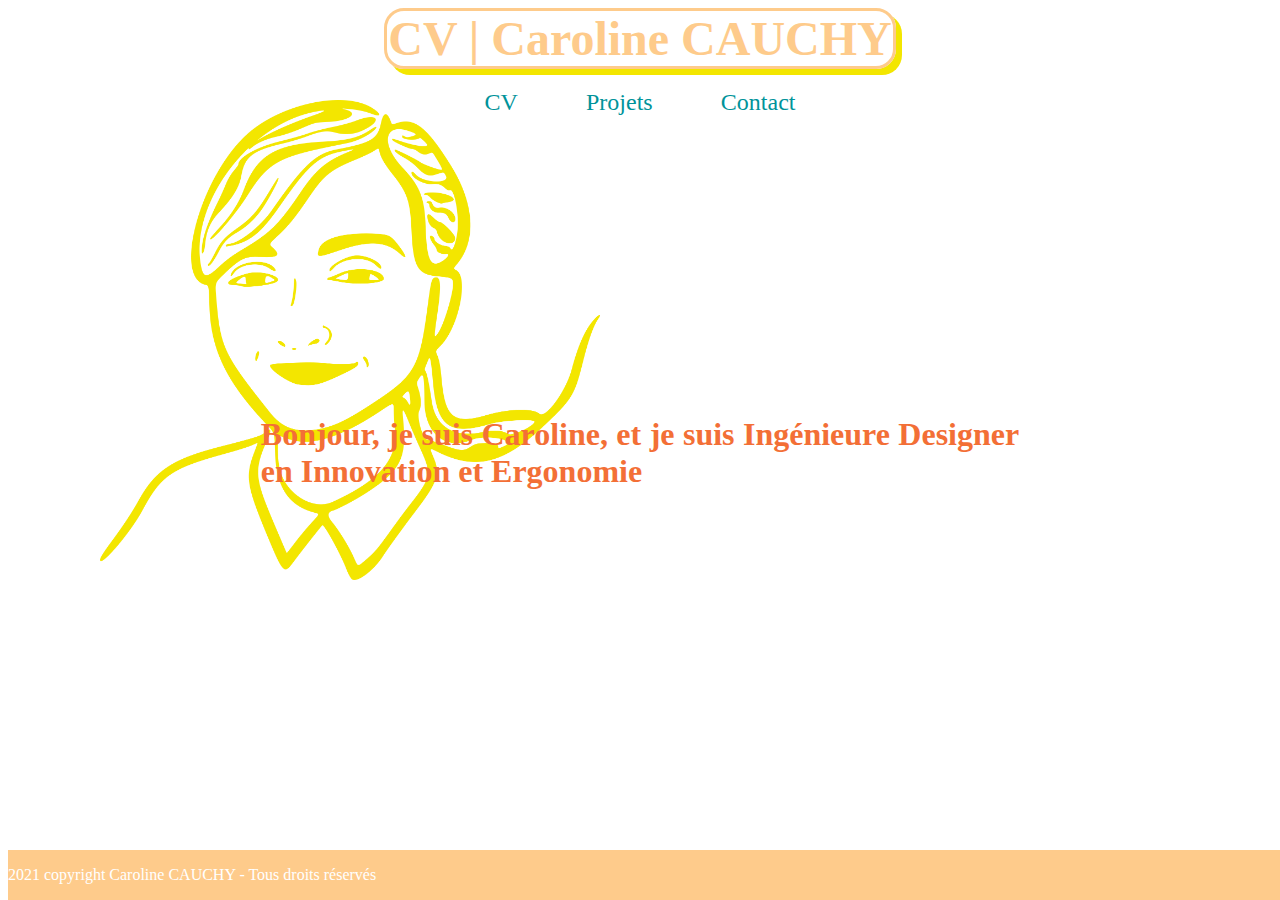
<file: Site CV/index.html>
<!DOCTYPE html>
<html>
	<head>
		<meta charset="utf-8" />
		<link rel="Stylesheet"href="Site CV_Caroline.css"/>
		<title>CV | Caroline CAUCHY</title>
	</head>
	<body>

	<!--Titre-->
		
	<header>
		<h1>CV | Caroline CAUCHY</h1>
	</header>

		<!--Sommaire-->

		<nav>
			<a href="https://cv-caroline-cauchy.000webhostapp.com/Site%20CV_Caroline_2.html">CV</a>
			<a href="https://cv-caroline-cauchy.000webhostapp.com/Site%20CV_Caroline_3.html">Projets</a>
			<a href="https://cv-caroline-cauchy.000webhostapp.com/Site%20CV_Caroline_4.html">Contact</a> 
		</nav>

			<!--Introduction-->

			<section>

				<div class="introduction">
				Bonjour,
				je suis Caroline,
				et je suis Ingénieure Designer en Innovation et Ergonomie
				</div>

			</section>


		<!--Pied de page-->
		
	<footer>
		<p>2021 copyright Caroline CAUCHY - Tous droits réservés</p>
	</footer>

	</body>
</html>
</file>
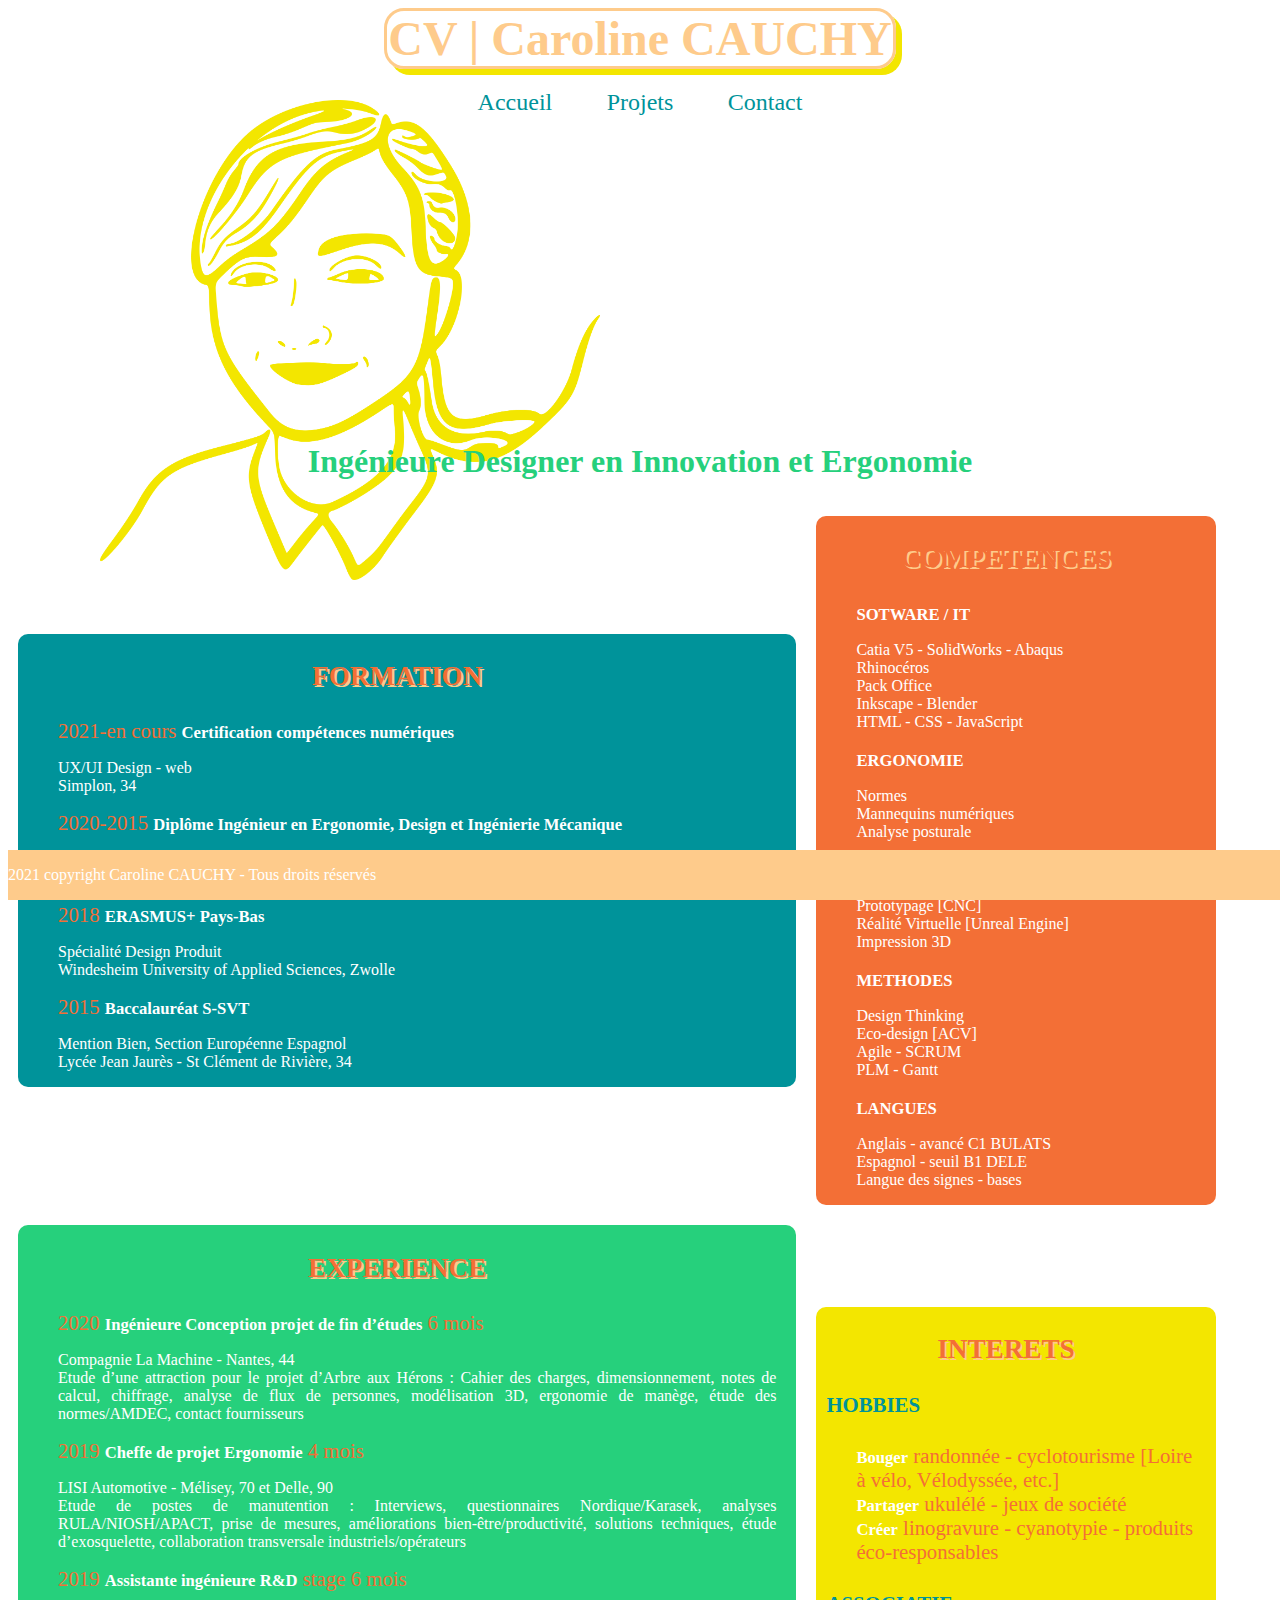
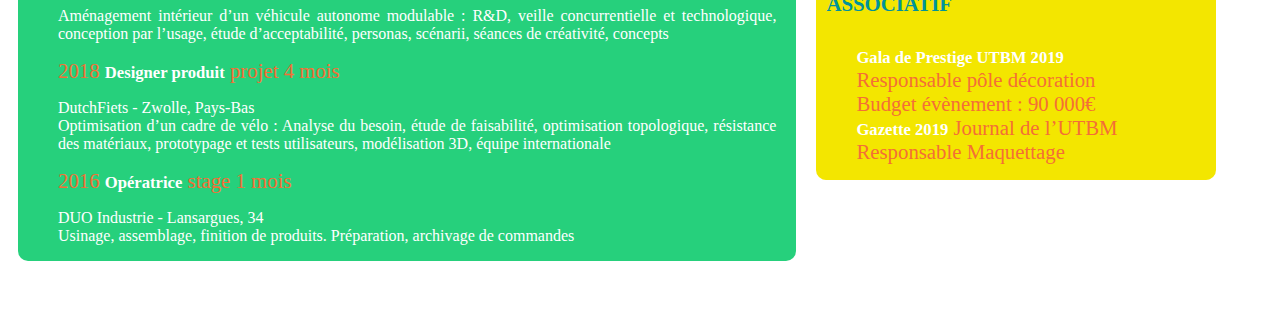
<file: Site CV/Site CV_Caroline_2.html>
<!DOCTYPE html>
<html>

	<head>
		<meta charset="utf-8" />
		<link rel="Stylesheet"href="Site CV_Caroline.css"/>
		<title>CV | Caroline CAUCHY</title>
	</head>

	<body>

	<!--Titre-->
		
	<header>
		<h1>CV | Caroline CAUCHY</h1>
	</header>

		<!--Sommaire-->

		<nav>
			<a href="https://cv-caroline-cauchy.000webhostapp.com/index.html">Accueil</a>
			<a href="https://cv-caroline-cauchy.000webhostapp.com/Site%20CV_Caroline_3.html">Projets</a>
			<a href="https://cv-caroline-cauchy.000webhostapp.com/Site%20CV_Caroline_4.html">Contact</a> 
		</nav>

			<!--Les différentes catégories du CV-->

			<section>
				
				<div class="titre">
					<h2>Ingénieure Designer en Innovation et Ergonomie</h2>
				</div>

			<div id="partiesCV">

				<div class="formation">
					<article>						
						<h3>FORMATION</h3>
						<ul>
							<li>2021-en cours <mark>Certification compétences numériques</mark></li>
							<p>UX/UI Design - web<br/>
							Simplon, 34</p>

							<li>2020-2015 <mark>Diplôme Ingénieur en Ergonomie, Design et Ingénierie Mécanique</mark></li>
							<p>Spécialité Ergonomie, Innovation et Conception<br/>
							UTBM Université de Technologie de Belfort-Montbéliard, 90</p>

							<li>2018 <mark>ERASMUS+ Pays-Bas</mark></li></p>
							<p>Spécialité Design Produit<br/>
							Windesheim University of Applied Sciences, Zwolle</p>

							<li>2015 <mark>Baccalauréat S-SVT</mark></li></p>
							<p>Mention Bien, Section Européenne Espagnol<br/>
							Lycée Jean Jaurès - St Clément de Rivière, 34</p>
						</ul>
					</article>
				</div>

				<div class="experience">
					<article>
						<h3>EXPERIENCE</h3>
						<ul>
							<li>2020 <mark>Ingénieure Conception projet de fin d’études</mark> 6 mois</li>
							<p>Compagnie La Machine - Nantes, 44<br/>
							Etude d’une attraction pour le projet d’Arbre aux Hérons : Cahier des charges, dimensionnement, notes de calcul, chiffrage, analyse de flux de personnes, modélisation 3D, ergonomie de manège, étude des normes/AMDEC, contact fournisseurs</p>

							<li>2019 <mark>Cheffe de projet Ergonomie</mark> 4 mois</li>
							<p>LISI Automotive - Mélisey, 70 et Delle, 90<br/>
							Etude de postes de manutention : Interviews, questionnaires Nordique/Karasek, analyses RULA/NIOSH/APACT, prise de mesures, améliorations bien-être/productivité, solutions techniques, étude d’exosquelette, collaboration transversale industriels/opérateurs</p>

							<li>2019 <mark>Assistante ingénieure R&D</mark> stage 6 mois</li>
							<p>Aménagement intérieur d’un véhicule autonome modulable : R&D, veille concurrentielle et technologique, conception par l’usage, étude d’acceptabilité, personas, scénarii, séances de créativité, concepts</p>

							<li>2018 <mark>Designer produit</mark> projet 4 mois</li>
							<p>DutchFiets - Zwolle, Pays-Bas<br/>
							Optimisation d’un cadre de vélo : Analyse du besoin, étude de faisabilité, optimisation topologique, résistance des matériaux, prototypage et tests utilisateurs, modélisation 3D, équipe internationale</p>

							<li>2016 <mark>Opératrice</mark> stage 1 mois</li>
							<p>DUO Industrie - Lansargues, 34<br/>
							Usinage, assemblage, finition de produits. Préparation, archivage de commandes</p>
						</ul>
					</article>
				</div>

				<div class="competences">
					<article>
					<h3>COMPETENCES</h3>
						<ul>
							<li><mark>SOTWARE / IT</mark></li>
							<p>Catia V5 - SolidWorks - Abaqus</br>
							Rhinocéros</br>
							Pack Office</br>
							Inkscape - Blender</br>
							HTML - CSS - JavaScript</p>
						
							<li><mark>ERGONOMIE</mark></li>
							<p>Normes</br>
							Mannequins numériques</br>
							Analyse posturale</p>

							<li><mark>TECHNOLOGIE</mark></li>
							<p>Prototypage [CNC]</br>
							Réalité Virtuelle [Unreal Engine]</br>
							Impression 3D</p>

							<li><mark>METHODES</mark></li>
							<p>Design Thinking</br>
							Eco-design [ACV]</br>
							Agile - SCRUM</br>
							PLM - Gantt</p>

							<li><mark>LANGUES</mark></li>
							<p>Anglais - avancé C1 BULATS</br>
							Espagnol - seuil B1 DELE</br>
							Langue des signes - bases</p>
						</ul>
					</article>
				</div>

				<div class="interets">
					<article>
					<h3>INTERETS</h3>
						<h4>HOBBIES</h4>
						<ul>
							<li><mark>Bouger</mark> randonnée - cyclotourisme [Loire à vélo, Vélodyssée, etc.]</li>
							<li><mark>Partager</mark> ukulélé - jeux de société</li>
							<li><mark>Créer</mark> linogravure - cyanotypie - produits éco-responsables</li>
						</ul>

						<h4>ASSOCIATIF</h4>
						<ul>
							<li><mark>Gala de Prestige UTBM 2019</mark></br> 
							Responsable pôle décoration </br>
							Budget évènement : 90 000€</li>
							<li><mark>Gazette 2019</mark> Journal de l’UTBM </br>
							Responsable Maquettage</li>
						</ul>
					</article>
				</div>

			</div>

			</section>

	<!--Pied de page-->

	<footer>
		<p>2021 copyright Caroline CAUCHY - Tous droits réservés</p>
	</footer>

	</body>
</html>
</file>
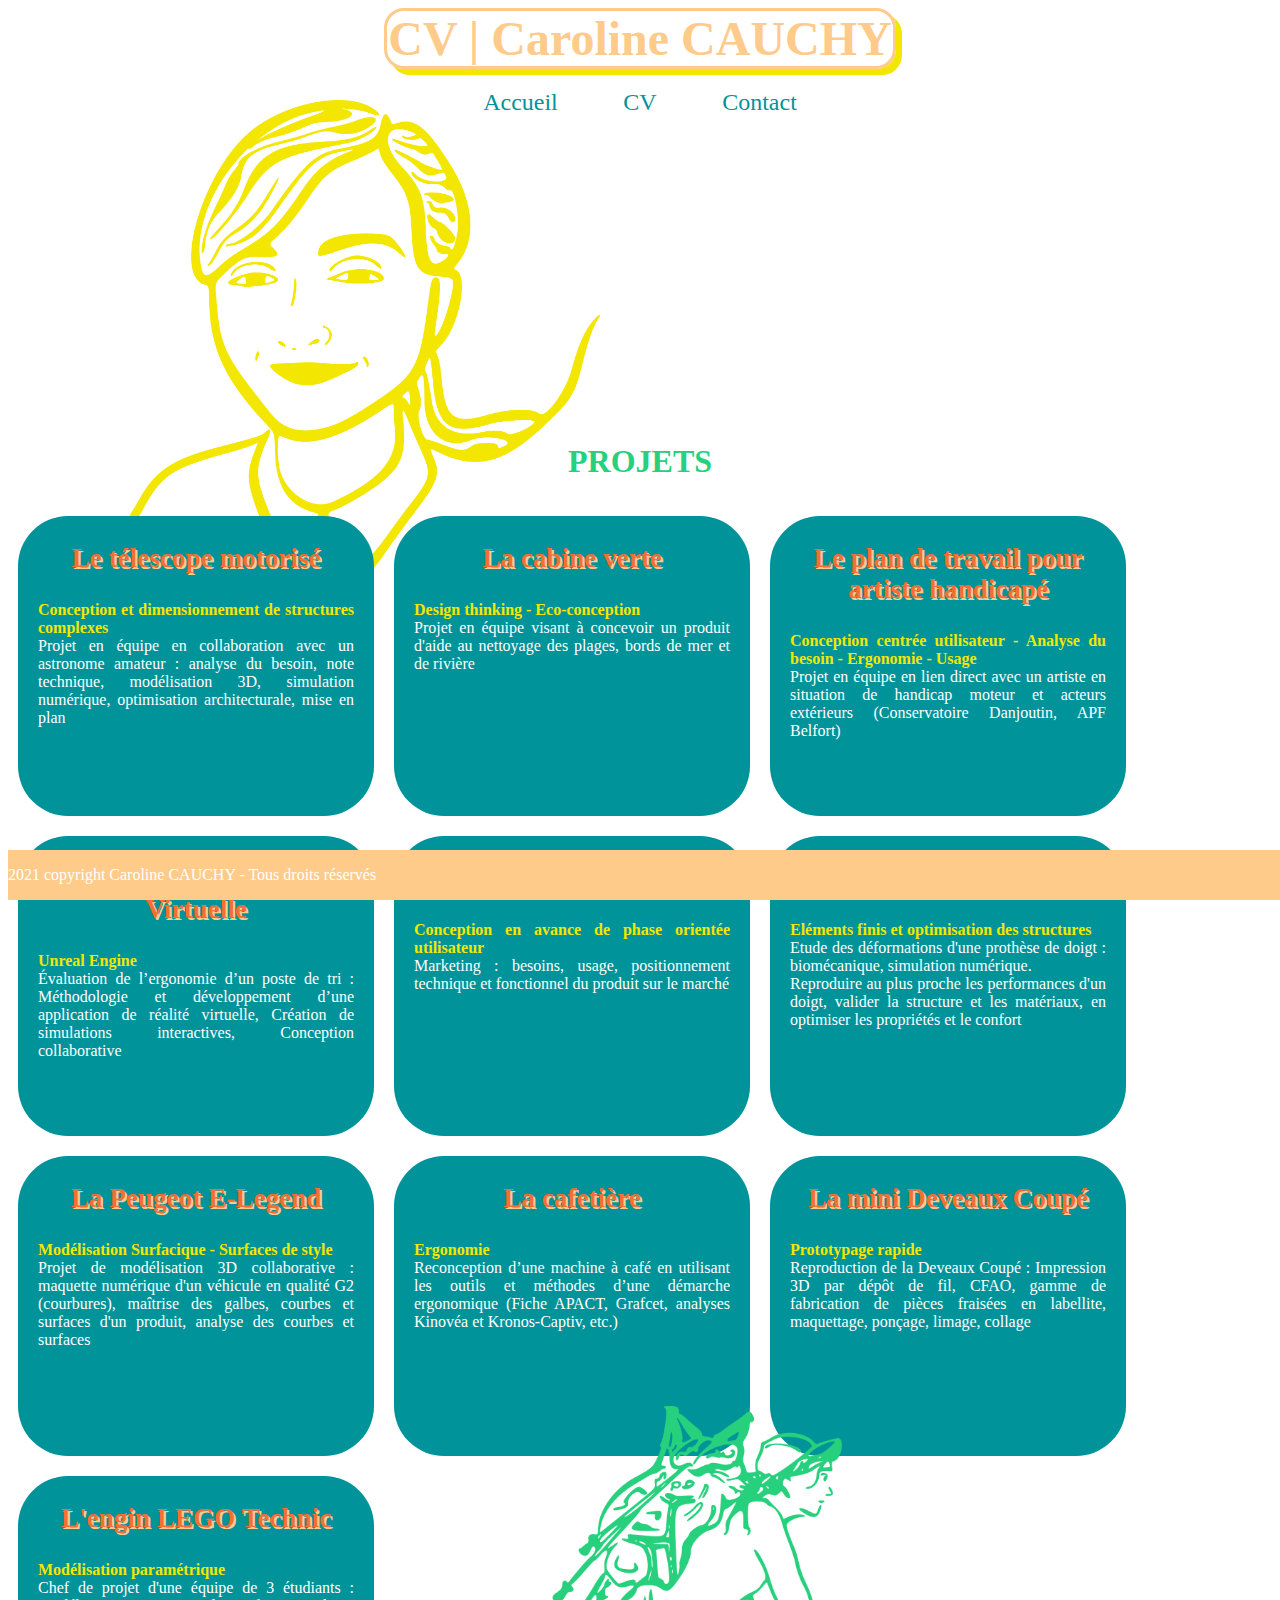
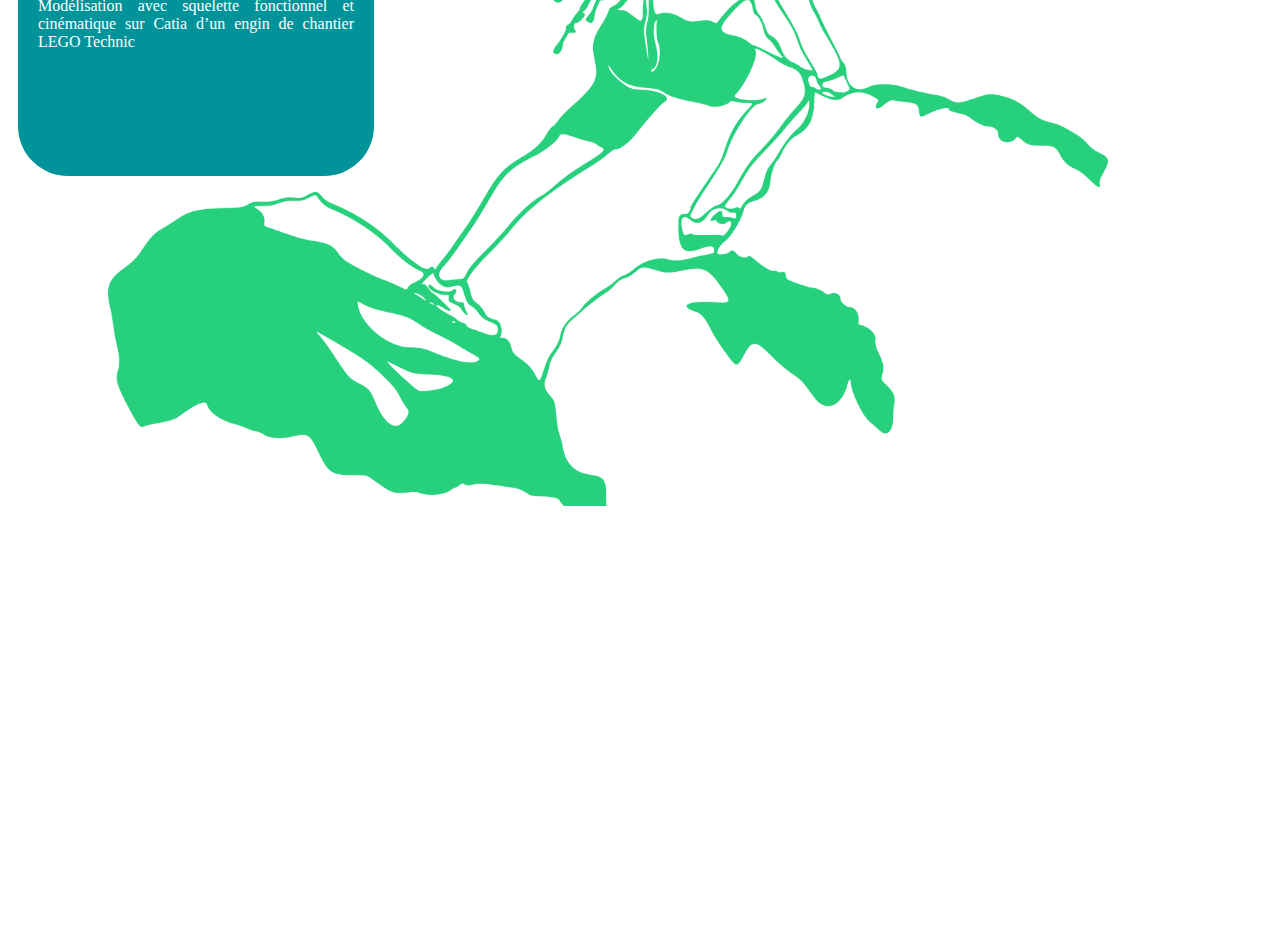
<file: Site CV/Site CV_Caroline_3.html>
<!DOCTYPE html>
<html>

	<head>
		<meta charset="utf-8" />
		<link rel="Stylesheet"href="Site CV_Caroline.css"/>
		<title>CV | Caroline CAUCHY</title>
	</head>
	
	<body>

	<!--Titre-->
		
	<header>
		<h1>CV | Caroline CAUCHY</h1>
	</header>

		<!--Sommaire-->

		<nav>
			<a href="https://cv-caroline-cauchy.000webhostapp.com/index.html">Accueil</a>
			<a href="https://cv-caroline-cauchy.000webhostapp.com/Site%20CV_Caroline_2.html">CV</a>
			<a href="https://cv-caroline-cauchy.000webhostapp.com/Site%20CV_Caroline_4.html">Contact</a> 
		</nav>

			<!--Les différents projets menés-->

			<section>

					<div class="titre">
						<h2>PROJETS</h2>
					</div>

				<div id="partiesPROJETS">

					<div class="projet">
					<article>
						<h3>Le télescope motorisé</h3>
						<p><span>Conception et dimensionnement de structures complexes</span></br>
						Projet en équipe en collaboration avec un astronome amateur : analyse du besoin, note technique, modélisation 3D, simulation numérique, optimisation architecturale, mise en plan</p>	
					</article>
					</div>

					<div class="projet">
					<article>
						<h3>La cabine verte</h3>
						<p><span>Design thinking - Eco-conception</span></br>
						Projet en équipe visant à concevoir un produit d'aide au nettoyage des plages, bords de mer et de rivière</p>	
					</article>
					</div>

					<div class="projet">
					<article>
						<h3>Le plan de travail pour artiste handicapé</h3>
						<p><span>Conception centrée utilisateur - Analyse du besoin - Ergonomie - Usage</span></br>
						Projet en équipe en lien direct avec un artiste en situation de handicap moteur et acteurs extérieurs (Conservatoire Danjoutin, APF Belfort)</p>	
					</article>
					</div>

					<div class="projet">
					<article>
						<h3>L'application de Réalité Virtuelle</h3>
						<p><span>Unreal Engine</span></br>
						Évaluation de l’ergonomie d’un poste de tri : Méthodologie et développement d’une application de réalité virtuelle, Création de simulations interactives, Conception collaborative</p>	
					</article>
					</div>

					<div class="projet">
					<article>
						<h3>Le bagage à tout faire</h3>
						<p><span>Conception en avance de phase orientée utilisateur</span></br>
						Marketing : besoins, usage, positionnement technique et fonctionnel du produit sur le marché</p>	
					</article>
					</div>

					<div class="projet">
					<article>
						<h3>La prothèse de doigt</h3>
						<p><span>Eléments finis et optimisation des structures</span></br>
						Etude des déformations d'une prothèse de doigt : biomécanique, simulation numérique.</br>
						Reproduire au plus proche les performances d'un doigt, valider la structure et les matériaux, en optimiser les propriétés et le confort</p>	
					</article>
					</div>

					<div class="projet">
					<article>
						<h3>La Peugeot E-Legend</h3>
						<p><span>Modélisation Surfacique - Surfaces de style</span></br>
						Projet de modélisation 3D collaborative : maquette numérique d'un véhicule en qualité G2 (courbures), maîtrise des galbes, courbes et surfaces d'un produit, analyse des courbes et surfaces</p>	
					</article>
					</div>

					<div class="projet">
					<article>
						<h3>La cafetière</h3>
						<p><span>Ergonomie</span></br>
						Reconception d’une machine à café en utilisant les outils et méthodes d’une démarche ergonomique (Fiche APACT, Grafcet, analyses Kinovéa et Kronos-Captiv, etc.)</p>	
					</article>
					</div>

					<div class="projet">
					<article>
						<h3>La mini Deveaux Coupé</h3>
						<p><span>Prototypage rapide</span></br>
						Reproduction de la Deveaux Coupé : Impression 3D par dépôt de fil, CFAO, gamme de fabrication de pièces fraisées en labellite, maquettage, ponçage, limage, collage</p>	
					</article>
					</div>

					<div class="projet">
					<article>
						<h3>L'engin LEGO Technic</h3>
						<p><span>Modélisation paramétrique</span></br>
						Chef de projet d'une équipe de 3 étudiants : Modélisation avec squelette fonctionnel et cinématique sur Catia d’un engin de chantier LEGO Technic</p>	
					</article>
					</div>

				</div>

			</section>

				<!--Illustration de fin-->

				<div class="rando" style="background-image:url(move_trait.png)">
				</div>

	<!--pied de page-->

	<footer>
		<p>2021 copyright Caroline CAUCHY - Tous droits réservés</p>
	</footer>

	</body>
</html>
</file>
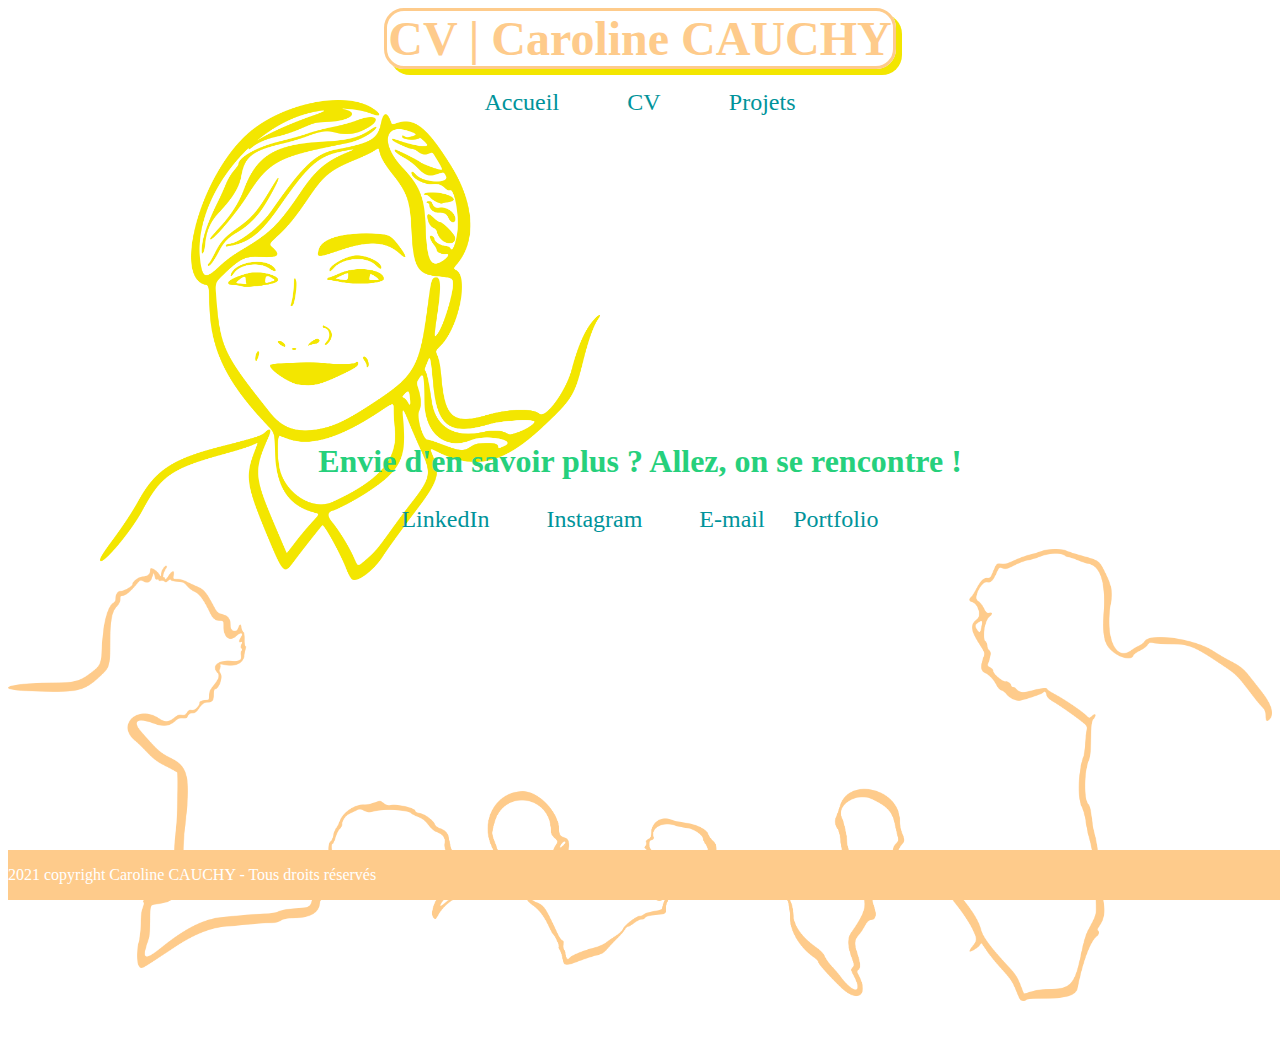
<file: Site CV/Site CV_Caroline_4.html>
<!DOCTYPE html>
<html>
	<head>
		<meta charset="utf-8" />
		<link rel="Stylesheet"href="Site CV_Caroline.css"/>
		<title>CV | Caroline CAUCHY</title>
	</head>
	<body>

	<!--Titre-->
		
	<header>
		<h1>CV | Caroline CAUCHY</h1>
	</header>

		<!--Sommaire-->

		<nav>
			<a href="https://cv-caroline-cauchy.000webhostapp.com/index.html">Accueil</a>
			<a href="https://cv-caroline-cauchy.000webhostapp.com/Site%20CV_Caroline_2.html">CV</a>
			<a href="https://cv-caroline-cauchy.000webhostapp.com/Site%20CV_Caroline_3.html">Projets</a>
		</nav>

			<!--Les différents réseaux sociaux-->

			<section>

				<div class="titre">
					<h2>Envie d'en savoir plus ? Allez, on se rencontre !</h2>
				</div>

				<div class="reseaux">
					<a href="https://www.linkedin.com/in/caroline-cauchy/" title="Par ici !" target="_blank">LinkedIn</a><br/>
					<a href="https://www.instagram.com/caroline.cauchy/" title="Par là !" target="_blank">Instagram</a><br/>
					<a href="mailto:carocauchy@gmail.com" title="Envoyez-moi un message !" target="_blank">E-mail</a>
					<a href="https://carocauchy.wixsite.com/cv-portfolio" title="Pour plus de détails !" target="_blank">Portfolio</a>
				</div>

			</section>

				<!--Illustration de fin-->

			<p>
   				<img src="goals_trait.png" alt="goals_trait"/>
			</p>

		<!--pied de page-->

		<footer>
			<p>2021 copyright Caroline CAUCHY - Tous droits réservés</p>
		</footer>

	</body>
</html>
</file>
<file: Site CV/Site CV_Caroline.css>
/*Arrière-plan du site*/

	body
	{
		background-image:url("PP_trait jaune.png");
		background-attachment: scroll;
		background-repeat: no-repeat;
		background-position: 100px 100px;
		background-size: 500px;
	}

/*Visuel des différents titres, sous-titres, listes du site*/

	h1
	{
		display: flex;
		width:40%;
		margin:auto;
		justify-content: center;
		font-family: impact;
		color: #FECB8B;
		font-size: 3em;
		border: 3px #FECB8B solid;
		border-radius: 20px;
		box-shadow: 6px 6px 0px #F3E600;
		transition: 450ms;
	}

	h2
	{
		display: flex;
		font-family: trebuchet MS;
		color: #26D07C;
		font-size: 2em;
		justify-content: center;
	}

	h3
	{
		font-family: trebuchet MS;
		color: #F36F36;
		font-size: 1.7em;
		text-align: center;
		text-shadow: 2px 2px #FECB8B;
	}

	h4
	{
		font-family: trebuchet MS;
		color: #00939A;
		font-size: 1.3em;
		padding-left: 10px;
	}

	p
	{
		font-family: verdana;
		color: white;
		font-size: 1em;
		text-align: justify;
	}

	li
	{
		font-family: verdana;
		color: #F36F36;
		font-size: 1.3em;
	}

	mark
	{
		font-family: verdana;
		color: white;
		font-size: 0.8em;
		font-weight: bold;
	}

	a
	{
		display: flex;
		justify-content: center;
		font-family: impact;
		color: #00939A;
		font-size: 1.5em;
	}

	span
	{
		font-weight: bold;
		color:#F3E600;
	}

	ul
	{
		list-style-type: none;
	}

	a:link 
	{ 
		text-decoration:none; 
	}

	img
	{
		display: flex;
		align-items: center;
		margin: auto;
		max-width: 100%;
		height: auto;
		margin-bottom: 50px;
	}

/*Dynamisme des différentes parties du site*/

	h1:hover
	{
		color: white;
		background-color: #FECB8B;
		box-shadow: 6px 6px 0px #F36F36;
	}

	a:hover
	{
		color:#F3E600;
	}

	a:active
	{
		color:#FECB8B;
	}

	.introduction:hover
	{
		border-left: solid 3px #26D07C;
	}

	.interets:hover
	{
		box-shadow: 6px 6px 0px #FECB8B;
		transform: scale(1.02);
	}
	.competences:hover
	{
		box-shadow: 6px 6px 0px #FECB8B;
		transform: scale(1.02);
	}
	.formation:hover
	{
		box-shadow: 6px 6px 0px #FECB8B;
		transform: scale(1.02);
	}
	.experience:hover
	{
		box-shadow: 6px 6px 0px #FECB8B;
		transform: scale(1.02);
	}

	.projet:hover
	{
		box-shadow: 6px 6px 0px #FECB8B;
		background-color: #26D07C;
	}

/*Classes utilisées sur le site*/

	.introduction
	{
		display:flex;
		margin: 300px 20% 100px 20%;
		justify-content: center;
		text-align:justify;
		font-family: trebuchet MS;
		font-weight: bold;
		color: #F36F36;
		font-size: 2em;
	}
	.formation
	{
		width:60%;
		order:1;
		background-color: #00939A;
		margin:10px 10px 10px 10px;
		border-radius: 10px;
		padding-right: 20px;
		min-width: 400px;
    	transition: transform 450ms, box-shadow 300ms 150ms;
	}
	.experience
	{
		width:60%;
		order:3;
		background-color: #26D07C;
		margin:10px 10px 10px 10px;
		border-radius: 10px;
		padding-right: 20px;
		min-width: 400px;
    	transition: transform 450ms, box-shadow 300ms 150ms;
	}
	.competences
	{
		width:30%;
		order:2;
		background-color: #F36F36;
		margin:10px 10px 10px 10px;
		border-radius: 10px;
		padding-right: 20px;
		min-width: 200px;
    	transition: transform 450ms, box-shadow 300ms 150ms;
	}
	.interets
	{
		width:30%;
		order:4;
		background-color: #F3E600;
		margin:10px 10px 10px 10px;
		border-radius: 10px;
		padding-right: 20px;
		min-width: 200px;
    	transition: transform 450ms, box-shadow 300ms 150ms;
	}

	.projet
	{
		width:25%;
		background-color: #00939A;
		margin:10px 10px 10px 10px;
		padding-right: 20px;
		padding-left: 20px;
		min-width: 200px;
		min-height: 300px;
		border-radius: 50px;
		transition: all 450ms;
	}

	.titre
	{
		display: flex;
		margin: auto;
		margin-top: 300px;
		flex-direction: column;
	}

	.reseaux
	{
		width:40%;
		margin:auto;
		display: flex;
		flex-direction: row;
		justify-content: space-around;
		flex-wrap: wrap;
	}

	.rando
	{
		background-size: cover;
		position: relative; left:100px; bottom:430px;
		width: 1000px;
		height: 700px;
	}

	.interets mark
	{
		background-color: #F3E600;;
	}
	.competences mark
	{
		background-color: #F36F36;;
	}
	.formation mark
	{
		background-color: #00939A;;
	}
	.experience mark
	{
		background-color: #26D07C;;
	}

/*Id utilisés sur le site*/

	#partiesCV
	{
		display: flex;
		align-items: center;
		flex-wrap: wrap;
		margin-bottom: 50px;

	}

	#partiesPROJETS
	{
		display: flex;
		align-items: flex-start;
		flex-wrap: wrap;
		margin-bottom: 50px;

	}

/*Visuel pour la navigation*/

	nav
	{
		width:30%;
		margin:auto;
		margin-top: 20px;
		margin-bottom: 20px;
		display: flex;
		flex-direction: row;
		justify-content: space-around;
		flex-wrap: wrap;
	}

/*Visuel pour le pied de page*/
	footer
	{
		background-color:#FECB8B;
		width:100%;
		position: fixed;
		bottom: 0;
	}

/*Image responsive*/

	@media screen and (max-width: 810px)
	{
		.rando
		{
			background-size: cover;
			position: relative; left:10px; bottom:80px;
			width: 500px;
			height: 350px;
		}
	}
</file>
